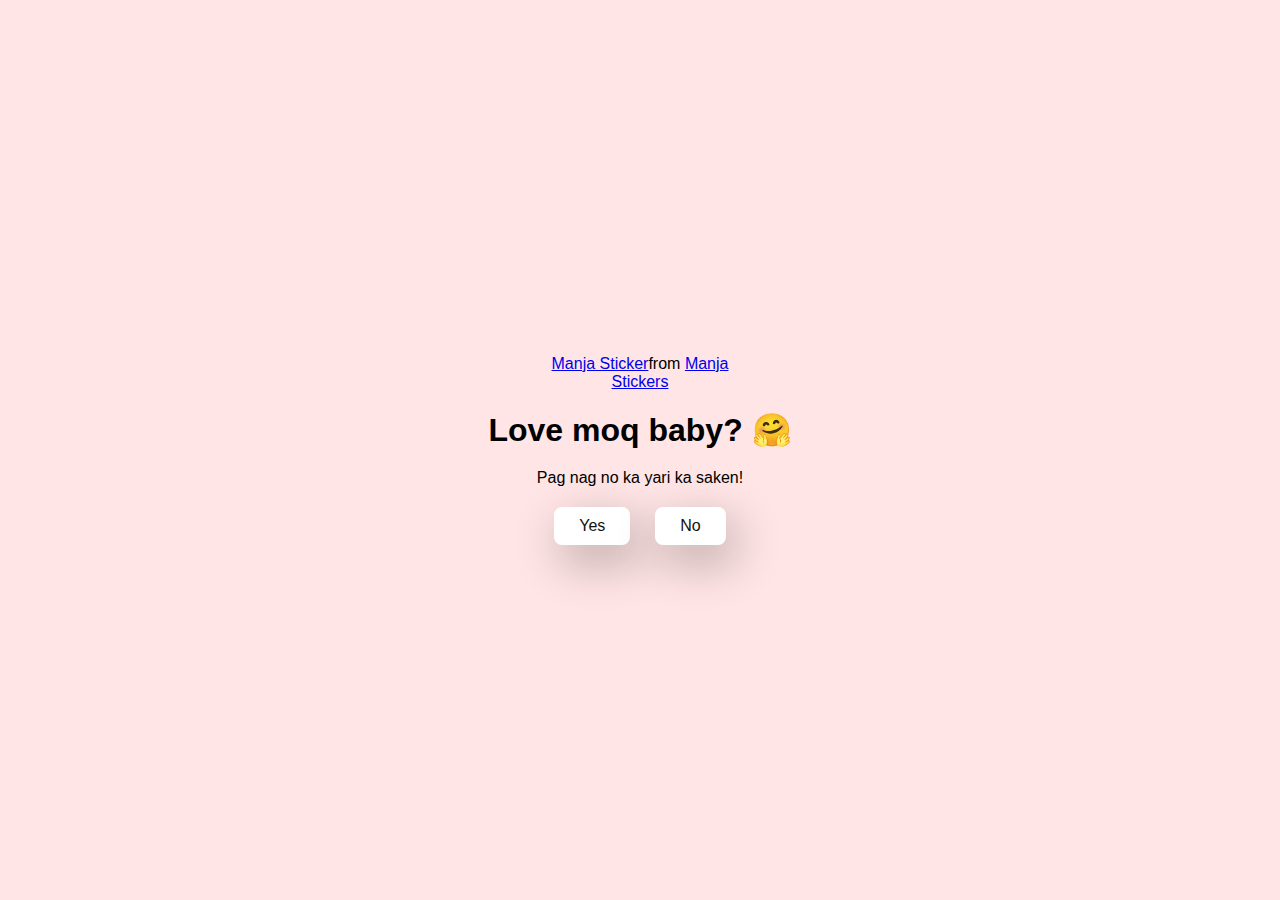
<file: index.html>
<!DOCTYPE html>
<html lang="en">
  <head>
    <meta charset="UTF-8" />
    <meta name="viewport" content="width=device-width, initial-scale=1.0" />
    <title>Ask Her Out</title>

    <link rel="stylesheet" href="./style.css" />
  </head>
  <body>
    <div class="container">
      <div
        class="tenor-gif-embed"
        data-postid="22885016"
        data-share-method="host"
        data-aspect-ratio="1.04918"
        data-width="100%"
      >
        <a href="https://tenor.com/view/manja-gif-22885016">Manja Sticker</a
        >from
        <a href="https://tenor.com/search/manja-stickers">Manja Stickers</a>
      </div>
      <script
        type="text/javascript"
        async
        src="https://tenor.com/embed.js"
      ></script>
      <h1>Love moq baby? 🤗</h1>
      <p>Pag nag no ka yari ka saken!</p>

      <div class="btn">
        <a href="yes.html">Yes</a>
        <a href="no1.html">No</a>
      </div>
    </div>
  </body>
</html>
</file>
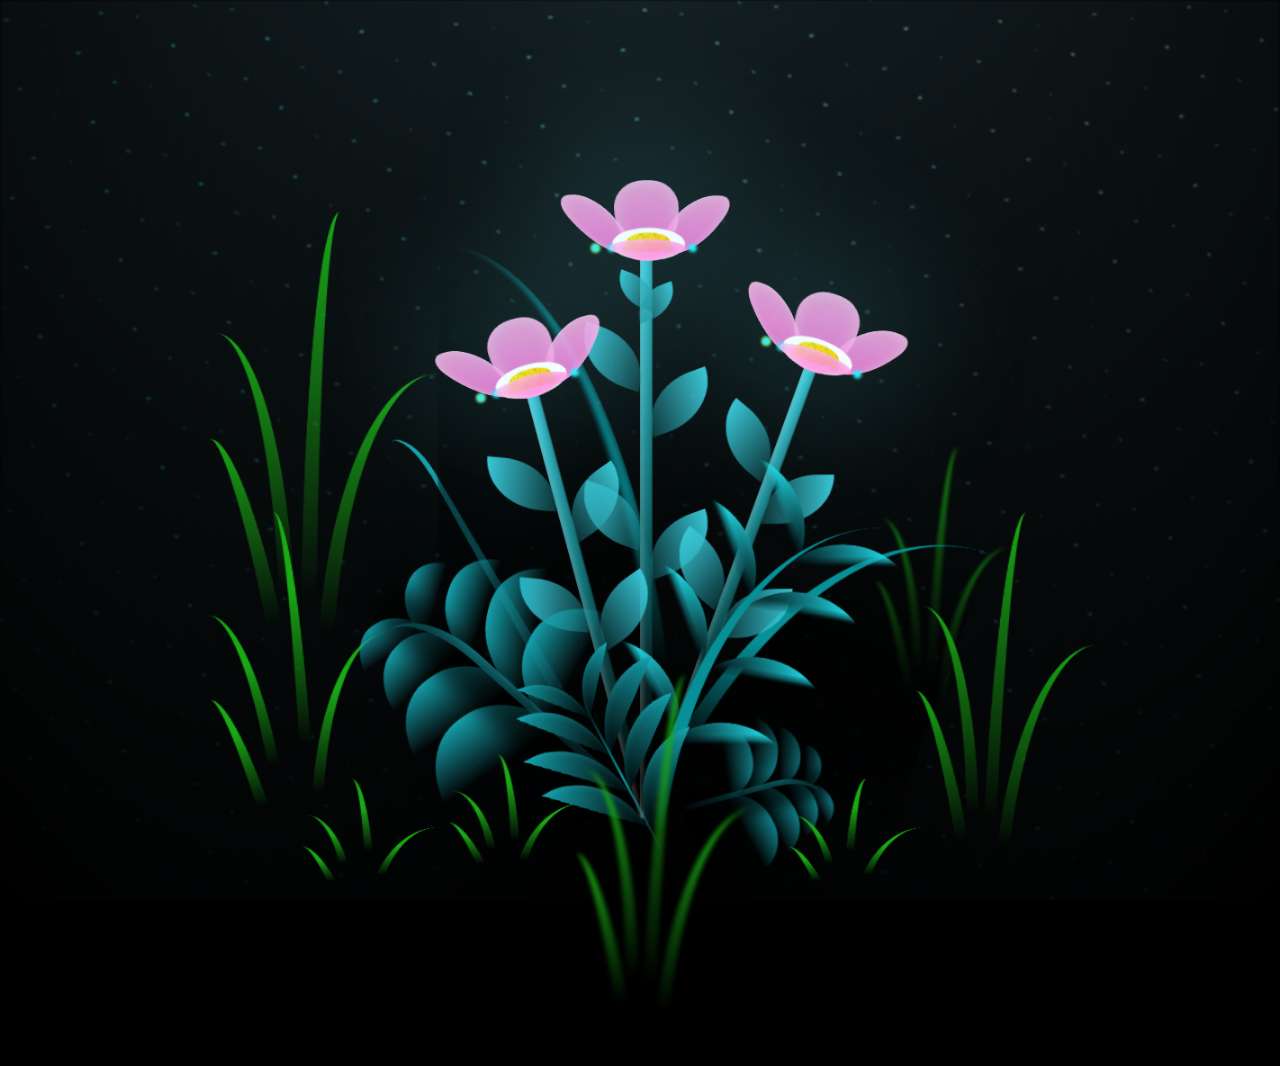
<file: Flowers.html>
<!DOCTYPE html>
<html lang="en">
<head>
    <meta charset="UTF-8">
    <meta http-equiv="X-UA-Compatible" content="IE=edge">
    <meta name="viewport" content="width=device-width, initial-scale=1.0">
    <link rel="stylesheet" href="style2.css">
    <title>Flowers Flowers</title>
</head>
<body class="not-loaded">
  <div class="night"></div>
  <div class="flowers">
    <div class="flower flower--1">
      <div class="flower__leafs flower__leafs--1">
        <div class="flower__leaf flower__leaf--1"></div>
        <div class="flower__leaf flower__leaf--2"></div>
        <div class="flower__leaf flower__leaf--3"></div>
        <div class="flower__leaf flower__leaf--4"></div>
        <div class="flower__white-circle"></div>

        <div class="flower__light flower__light--1"></div>
        <div class="flower__light flower__light--2"></div>
        <div class="flower__light flower__light--3"></div>
        <div class="flower__light flower__light--4"></div>
        <div class="flower__light flower__light--5"></div>
        <div class="flower__light flower__light--6"></div>
        <div class="flower__light flower__light--7"></div>
        <div class="flower__light flower__light--8"></div>

      </div>
      <div class="flower__line">
        <div class="flower__line__leaf flower__line__leaf--1"></div>
        <div class="flower__line__leaf flower__line__leaf--2"></div>
        <div class="flower__line__leaf flower__line__leaf--3"></div>
        <div class="flower__line__leaf flower__line__leaf--4"></div>
        <div class="flower__line__leaf flower__line__leaf--5"></div>
        <div class="flower__line__leaf flower__line__leaf--6"></div>
      </div>
    </div>

    <div class="flower flower--2">
      <div class="flower__leafs flower__leafs--2">
        <div class="flower__leaf flower__leaf--1"></div>
        <div class="flower__leaf flower__leaf--2"></div>
        <div class="flower__leaf flower__leaf--3"></div>
        <div class="flower__leaf flower__leaf--4"></div>
        <div class="flower__white-circle"></div>

        <div class="flower__light flower__light--1"></div>
        <div class="flower__light flower__light--2"></div>
        <div class="flower__light flower__light--3"></div>
        <div class="flower__light flower__light--4"></div>
        <div class="flower__light flower__light--5"></div>
        <div class="flower__light flower__light--6"></div>
        <div class="flower__light flower__light--7"></div>
        <div class="flower__light flower__light--8"></div>

      </div>
      <div class="flower__line">
        <div class="flower__line__leaf flower__line__leaf--1"></div>
        <div class="flower__line__leaf flower__line__leaf--2"></div>
        <div class="flower__line__leaf flower__line__leaf--3"></div>
        <div class="flower__line__leaf flower__line__leaf--4"></div>
      </div>
    </div>

    <div class="flower flower--3">
      <div class="flower__leafs flower__leafs--3">
        <div class="flower__leaf flower__leaf--1"></div>
        <div class="flower__leaf flower__leaf--2"></div>
        <div class="flower__leaf flower__leaf--3"></div>
        <div class="flower__leaf flower__leaf--4"></div>
        <div class="flower__white-circle"></div>

        <div class="flower__light flower__light--1"></div>
        <div class="flower__light flower__light--2"></div>
        <div class="flower__light flower__light--3"></div>
        <div class="flower__light flower__light--4"></div>
        <div class="flower__light flower__light--5"></div>
        <div class="flower__light flower__light--6"></div>
        <div class="flower__light flower__light--7"></div>
        <div class="flower__light flower__light--8"></div>

      </div>
      <div class="flower__line">
        <div class="flower__line__leaf flower__line__leaf--1"></div>
        <div class="flower__line__leaf flower__line__leaf--2"></div>
        <div class="flower__line__leaf flower__line__leaf--3"></div>
        <div class="flower__line__leaf flower__line__leaf--4"></div>
      </div>
    </div>

    <div class="grow-ans" style="--d:1.2s">
      <div class="flower__g-long">
        <div class="flower__g-long__top"></div>
        <div class="flower__g-long__bottom"></div>
      </div>
    </div>

    <div class="growing-grass">
      <div class="flower__grass flower__grass--1">
        <div class="flower__grass--top"></div>
        <div class="flower__grass--bottom"></div>
        <div class="flower__grass__leaf flower__grass__leaf--1"></div>
        <div class="flower__grass__leaf flower__grass__leaf--2"></div>
        <div class="flower__grass__leaf flower__grass__leaf--3"></div>
        <div class="flower__grass__leaf flower__grass__leaf--4"></div>
        <div class="flower__grass__leaf flower__grass__leaf--5"></div>
        <div class="flower__grass__leaf flower__grass__leaf--6"></div>
        <div class="flower__grass__leaf flower__grass__leaf--7"></div>
        <div class="flower__grass__leaf flower__grass__leaf--8"></div>
        <div class="flower__grass__overlay"></div>
      </div>
    </div>

    <div class="growing-grass">
      <div class="flower__grass flower__grass--2">
        <div class="flower__grass--top"></div>
        <div class="flower__grass--bottom"></div>
        <div class="flower__grass__leaf flower__grass__leaf--1"></div>
        <div class="flower__grass__leaf flower__grass__leaf--2"></div>
        <div class="flower__grass__leaf flower__grass__leaf--3"></div>
        <div class="flower__grass__leaf flower__grass__leaf--4"></div>
        <div class="flower__grass__leaf flower__grass__leaf--5"></div>
        <div class="flower__grass__leaf flower__grass__leaf--6"></div>
        <div class="flower__grass__leaf flower__grass__leaf--7"></div>
        <div class="flower__grass__leaf flower__grass__leaf--8"></div>
        <div class="flower__grass__overlay"></div>
      </div>
    </div>

    <div class="grow-ans" style="--d:2.4s">
      <div class="flower__g-right flower__g-right--1">
        <div class="leaf"></div>
      </div>
    </div>

    <div class="grow-ans" style="--d:2.8s">
      <div class="flower__g-right flower__g-right--2">
        <div class="leaf"></div>
      </div>
    </div>

    <div class="grow-ans" style="--d:2.8s">
      <div class="flower__g-front">
        <div class="flower__g-front__leaf-wrapper flower__g-front__leaf-wrapper--1">
          <div class="flower__g-front__leaf"></div>
        </div>
        <div class="flower__g-front__leaf-wrapper flower__g-front__leaf-wrapper--2">
          <div class="flower__g-front__leaf"></div>
        </div>
        <div class="flower__g-front__leaf-wrapper flower__g-front__leaf-wrapper--3">
          <div class="flower__g-front__leaf"></div>
        </div>
        <div class="flower__g-front__leaf-wrapper flower__g-front__leaf-wrapper--4">
          <div class="flower__g-front__leaf"></div>
        </div>
        <div class="flower__g-front__leaf-wrapper flower__g-front__leaf-wrapper--5">
          <div class="flower__g-front__leaf"></div>
        </div>
        <div class="flower__g-front__leaf-wrapper flower__g-front__leaf-wrapper--6">
          <div class="flower__g-front__leaf"></div>
        </div>
        <div class="flower__g-front__leaf-wrapper flower__g-front__leaf-wrapper--7">
          <div class="flower__g-front__leaf"></div>
        </div>
        <div class="flower__g-front__leaf-wrapper flower__g-front__leaf-wrapper--8">
          <div class="flower__g-front__leaf"></div>
        </div>
        <div class="flower__g-front__line"></div>
      </div>
    </div>

    <div class="grow-ans" style="--d:3.2s">
      <div class="flower__g-fr">
        <div class="leaf"></div>
        <div class="flower__g-fr__leaf flower__g-fr__leaf--1"></div>
        <div class="flower__g-fr__leaf flower__g-fr__leaf--2"></div>
        <div class="flower__g-fr__leaf flower__g-fr__leaf--3"></div>
        <div class="flower__g-fr__leaf flower__g-fr__leaf--4"></div>
        <div class="flower__g-fr__leaf flower__g-fr__leaf--5"></div>
        <div class="flower__g-fr__leaf flower__g-fr__leaf--6"></div>
        <div class="flower__g-fr__leaf flower__g-fr__leaf--7"></div>
        <div class="flower__g-fr__leaf flower__g-fr__leaf--8"></div>
      </div>
    </div>

    <div class="long-g long-g--0">
      <div class="grow-ans" style="--d:3s">
        <div class="leaf leaf--0"></div>
      </div>
      <div class="grow-ans" style="--d:2.2s">
        <div class="leaf leaf--1"></div>
      </div>
      <div class="grow-ans" style="--d:3.4s">
        <div class="leaf leaf--2"></div>
      </div>
      <div class="grow-ans" style="--d:3.6s">
        <div class="leaf leaf--3"></div>
      </div>
    </div>

    <div class="long-g long-g--1">
      <div class="grow-ans" style="--d:3.6s">
        <div class="leaf leaf--0"></div>
      </div>
      <div class="grow-ans" style="--d:3.8s">
        <div class="leaf leaf--1"></div>
      </div>
      <div class="grow-ans" style="--d:4s">
        <div class="leaf leaf--2"></div>
      </div>
      <div class="grow-ans" style="--d:4.2s">
        <div class="leaf leaf--3"></div>
      </div>
    </div>

    <div class="long-g long-g--2">
      <div class="grow-ans" style="--d:4s">
        <div class="leaf leaf--0"></div>
      </div>
      <div class="grow-ans" style="--d:4.2s">
        <div class="leaf leaf--1"></div>
      </div>
      <div class="grow-ans" style="--d:4.4s">
        <div class="leaf leaf--2"></div>
      </div>
      <div class="grow-ans" style="--d:4.6s">
        <div class="leaf leaf--3"></div>
      </div>
    </div>

    <div class="long-g long-g--3">
      <div class="grow-ans" style="--d:4s">
        <div class="leaf leaf--0"></div>
      </div>
      <div class="grow-ans" style="--d:4.2s">
        <div class="leaf leaf--1"></div>
      </div>
      <div class="grow-ans" style="--d:3s">
        <div class="leaf leaf--2"></div>
      </div>
      <div class="grow-ans" style="--d:3.6s">
        <div class="leaf leaf--3"></div>
      </div>
    </div>

    <div class="long-g long-g--4">
      <div class="grow-ans" style="--d:4s">
        <div class="leaf leaf--0"></div>
      </div>
      <div class="grow-ans" style="--d:4.2s">
        <div class="leaf leaf--1"></div>
      </div>
      <div class="grow-ans" style="--d:3s">
        <div class="leaf leaf--2"></div>
      </div>
      <div class="grow-ans" style="--d:3.6s">
        <div class="leaf leaf--3"></div>
      </div>
    </div>

    <div class="long-g long-g--5">
      <div class="grow-ans" style="--d:4s">
        <div class="leaf leaf--0"></div>
      </div>
      <div class="grow-ans" style="--d:4.2s">
        <div class="leaf leaf--1"></div>
      </div>
      <div class="grow-ans" style="--d:3s">
        <div class="leaf leaf--2"></div>
      </div>
      <div class="grow-ans" style="--d:3.6s">
        <div class="leaf leaf--3"></div>
      </div>
    </div>

    <div class="long-g long-g--6">
      <div class="grow-ans" style="--d:4.2s">
        <div class="leaf leaf--0"></div>
      </div>
      <div class="grow-ans" style="--d:4.4s">
        <div class="leaf leaf--1"></div>
      </div>
      <div class="grow-ans" style="--d:4.6s">
        <div class="leaf leaf--2"></div>
      </div>
      <div class="grow-ans" style="--d:4.8s">
        <div class="leaf leaf--3"></div>
      </div>
    </div>

    <div class="long-g long-g--7">
      <div class="grow-ans" style="--d:3s">
        <div class="leaf leaf--0"></div>
      </div>
      <div class="grow-ans" style="--d:3.2s">
        <div class="leaf leaf--1"></div>
      </div>
      <div class="grow-ans" style="--d:3.5s">
        <div class="leaf leaf--2"></div>
      </div>
      <div class="grow-ans" style="--d:3.6s">
        <div class="leaf leaf--3"></div>
      </div>
    </div>
  </div>
</body>
</html>
<script src="main.js"></script>
</file>
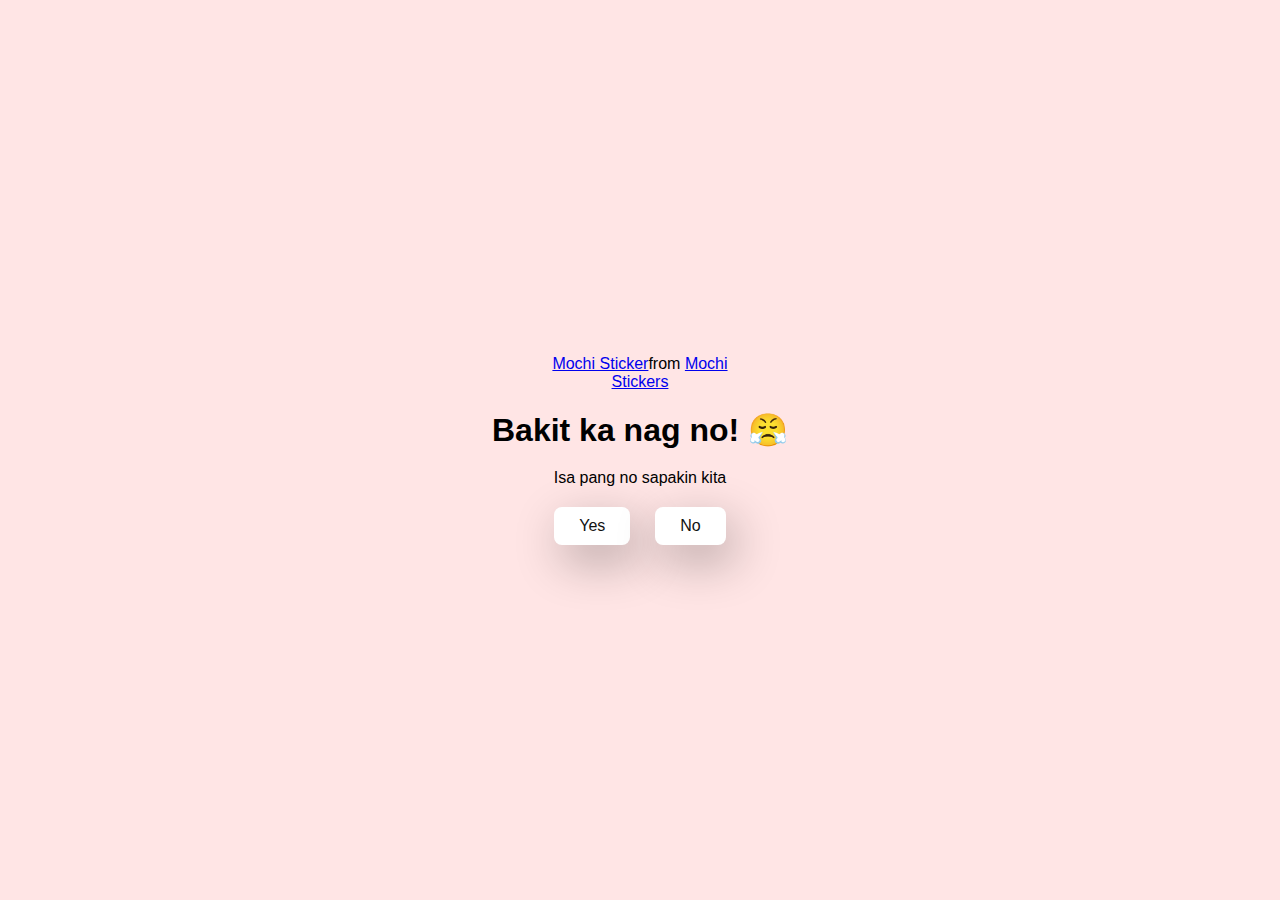
<file: no1.html>
<!DOCTYPE html>
<html lang="en">
  <head>
    <meta charset="UTF-8" />
    <meta name="viewport" content="width=device-width, initial-scale=1.0" />
    <title>Ask Her Out</title>

    <link rel="stylesheet" href="./style.css" />
  </head>
  <body>
    <div class="container">
      <div
        class="tenor-gif-embed"
        data-postid="22050818"
        data-share-method="host"
        data-aspect-ratio="1"
        data-width="100%"
      >
        <a href="https://tenor.com/view/mochi-gif-22050818">Mochi Sticker</a
        >from
        <a href="https://tenor.com/search/mochi-stickers">Mochi Stickers</a>
      </div>
      <script
        type="text/javascript"
        async
        src="https://tenor.com/embed.js"
      ></script>
      <h1>Bakit ka nag no! 😤</h1>
      <p>Isa pang no sapakin kita</p>

      <div class="btn">
        <a href="yes.html">Yes</a>
        <a href="no2.html">No</a>
      </div>
    </div>
  </body>
</html>
</file>
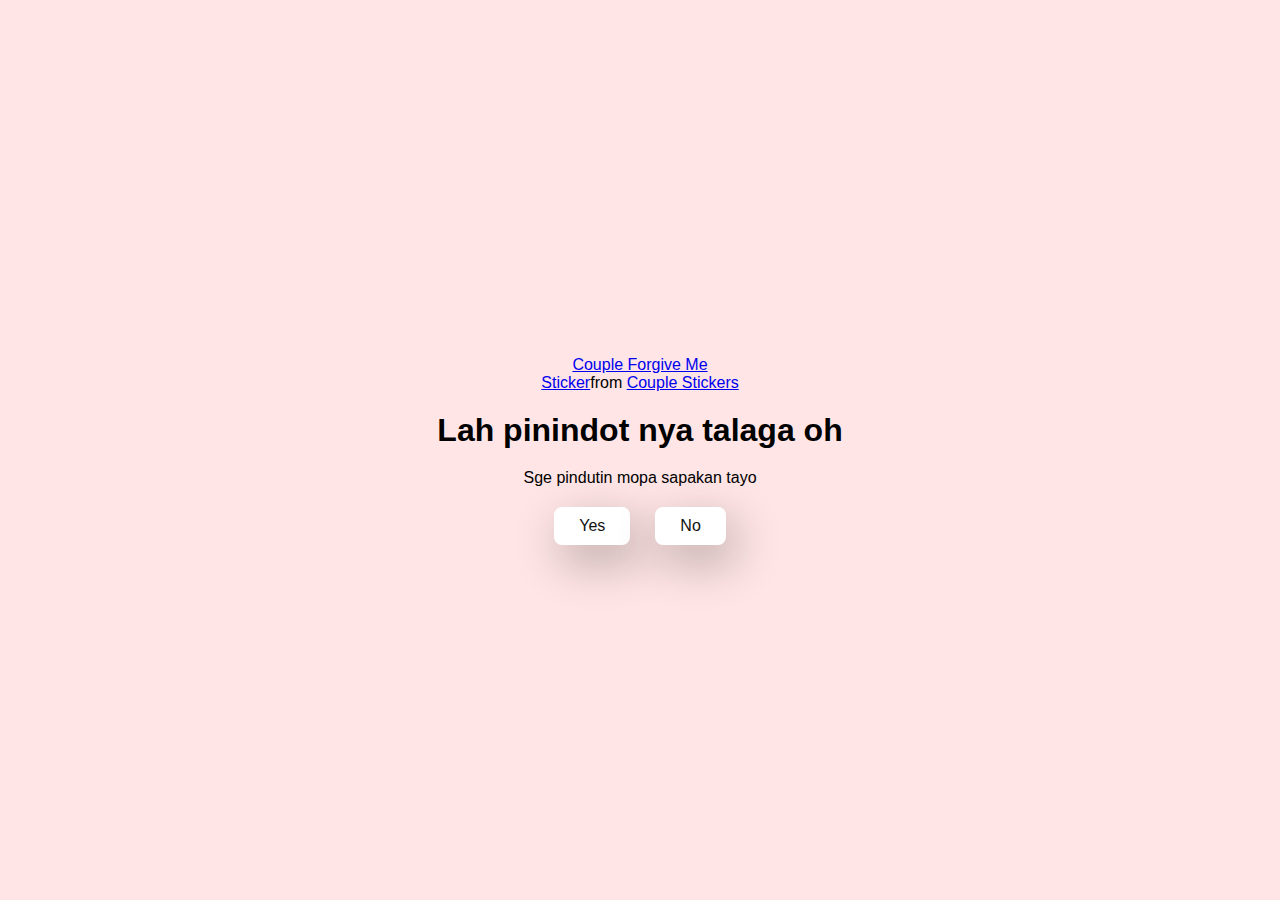
<file: no2.html>
<!DOCTYPE html>
<html lang="en">
  <head>
    <meta charset="UTF-8" />
    <meta name="viewport" content="width=device-width, initial-scale=1.0" />
    <title>Ask Her Out</title>

    <link rel="stylesheet" href="./style.css" />
  </head>
  <body>
    <div class="container">
      <div
        class="tenor-gif-embed"
        data-postid="15195810"
        data-share-method="host"
        data-aspect-ratio="1"
        data-width="100%"
      >
        <a
          href="https://tenor.com/view/couple-forgive-me-asking-for-forgiveness-begging-crying-gif-15195810"
          >Couple Forgive Me Sticker</a
        >from
        <a href="https://tenor.com/search/couple-stickers">Couple Stickers</a>
      </div>
      <script
        type="text/javascript"
        async
        src="https://tenor.com/embed.js"
      ></script>

      <h1>Lah pinindot nya talaga oh</h1>
      <p>Sge pindutin mopa sapakan tayo</p>

      <div class="btn">
        <a href="yes.html">Yes</a>
        <a href="no3.html">No</a>
      </div>
    </div>
  </body>
</html>
</file>
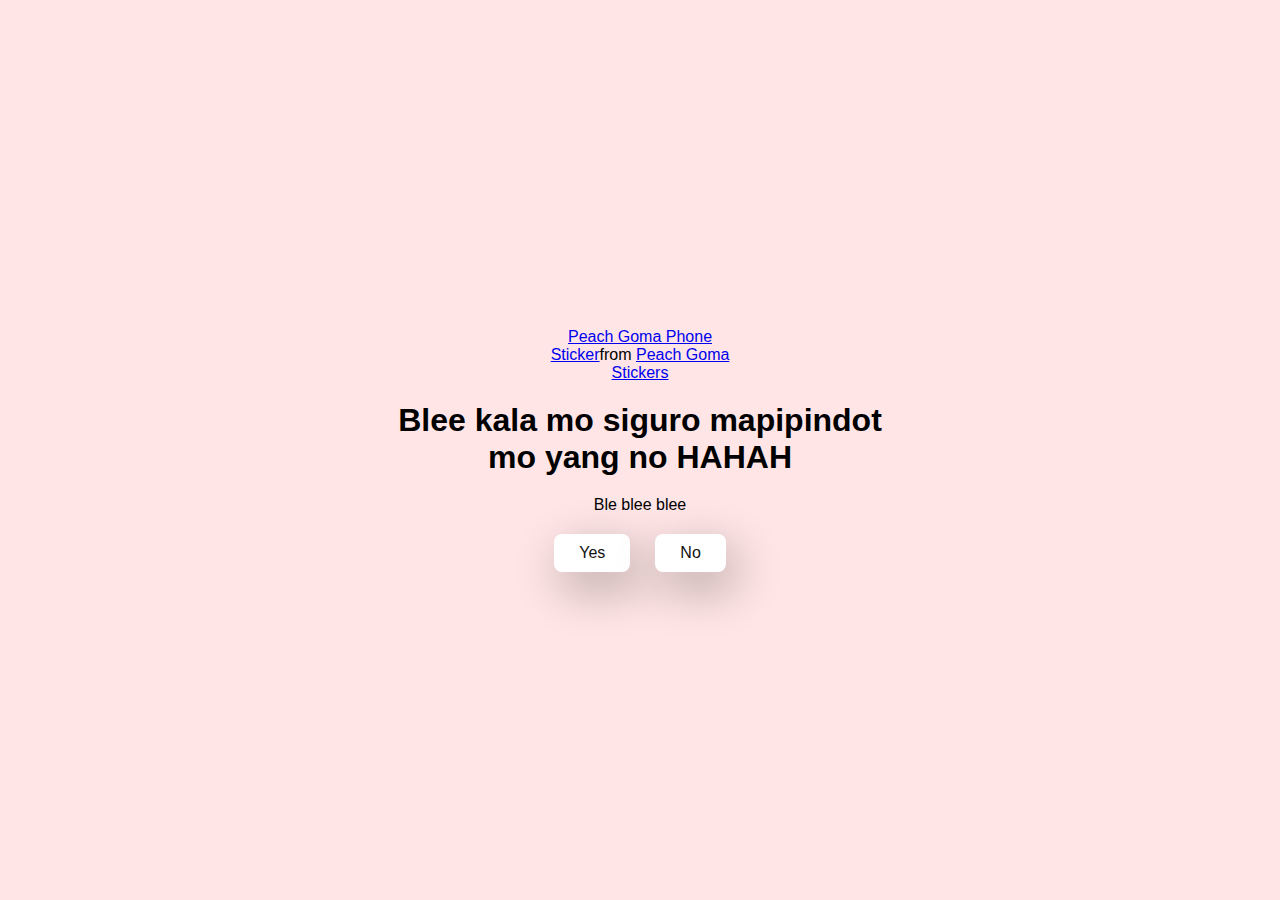
<file: no3.html>
<!DOCTYPE html>
<html lang="en">
  <head>
    <meta charset="UTF-8" />
    <meta name="viewport" content="width=device-width, initial-scale=1.0" />
    <title>Ask Her Out</title>

    <link rel="stylesheet" href="./style.css" />
  </head>
  <body>
    <div class="container">
      <div
        class="tenor-gif-embed"
        data-postid="15974530976611222074"
        data-share-method="host"
        data-aspect-ratio="1.26923"
        data-width="100%"
      >
        <a
          href="https://tenor.com/view/peach-goma-phone-gif-15974530976611222074"
          >Peach Goma Phone Sticker</a
        >from
        <a href="https://tenor.com/search/peach+goma-stickers"
          >Peach Goma Stickers</a
        >
      </div>
      <script
        type="text/javascript"
        async
        src="https://tenor.com/embed.js"
      ></script>

      <h1>Blee kala mo siguro mapipindot mo yang no HAHAH </h1>
      <p>Ble blee blee</p>

      <div class="btn">
        <a href="yes.html">Yes</a>
        <a href="#" id="move-random">No</a>
      </div>
    </div>

    <script src="./script.js"></script>
  </body>
</html>
</file>
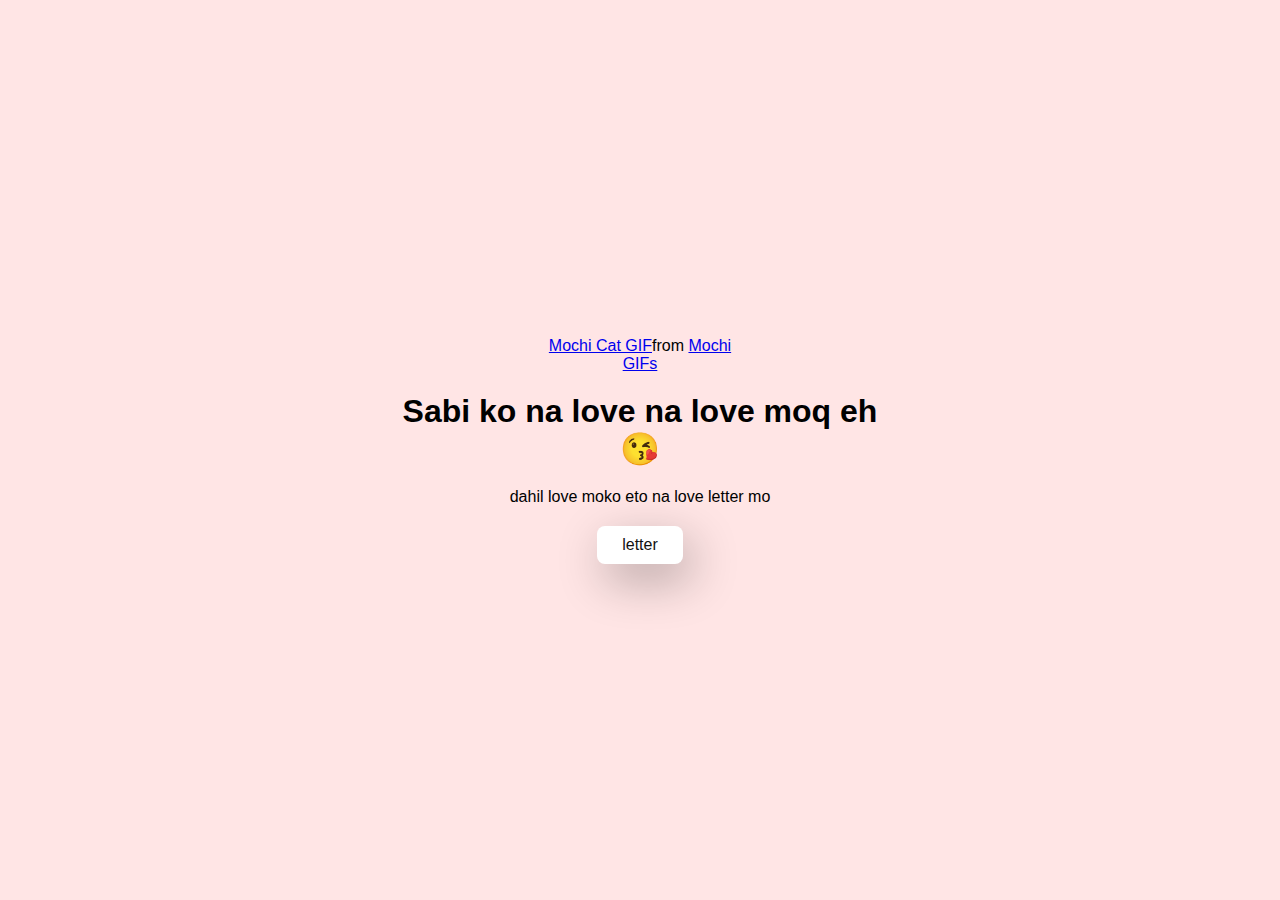
<file: yes.html>
<!DOCTYPE html>
<html lang="en">
  <head>
    <meta charset="UTF-8" />
    <meta name="viewport" content="width=device-width, initial-scale=1.0" />
    <title>Ask Her Out</title>

    <link rel="stylesheet" href="./style.css" />
  </head>
  <body>
    <div class="container">
      <div
        class="tenor-gif-embed"
        data-postid="253027946666209433"
        data-share-method="host"
        data-aspect-ratio="1.37853"
        data-width="100%"
      >
        <a
          href="https://tenor.com/view/mochi-cat-mochi-and-goma-goma-and-peach-mochi-mochi-peach-cat-gif-gif-253027946666209433"
          >Mochi Cat GIF</a
        >from <a href="https://tenor.com/search/mochi-gifs">Mochi GIFs</a>
      </div>
      <script
        type="text/javascript"
        async
        src="https://tenor.com/embed.js"
      ></script>
      <h1>Sabi ko na love na love moq eh 😘</h1>
      <p>dahil love moko eto na love letter mo</p>
      
      <div class="btn">
        <a href="letter.html">letter</a>
      </div>
    </div>
    
  </body>
</html>
</file>
<file: style.css>
* {
  margin: 0;
  padding: 0;
  box-sizing: border-box;
  font-family: sans-serif;
}

body {
  width: 100%;
  min-height: 100vh;
  display: flex;
  justify-content: center;
  align-items: center;
  background-color: #ffe5e5;
}

.container {
  display: flex;
  flex-direction: column;
  text-align: center;
  align-items: center;
  gap: 20px;
  max-width: 500px;
  margin: 20px;
}

.container .tenor-gif-embed {
  max-width: 200px;
}

.container .btn {
  display: flex;
  gap: 25px;
}

.btn a {
  text-decoration: none;
  color: #111;
  background: #fff;
  padding: 10px 25px;
  border-radius: 8px;
  box-shadow: 0.5rem 1rem 3rem hsl(0, 0%, 0%, 0.3);
}



.letter-container {
  display: flex;
  flex-direction: column;
  text-align: center;
  align-items: center;
  gap: 20px;
  max-width: 500px;
  margin: 20px;
}

div .letter {
  margin-top: 2rem;
  font-weight: bold;
}
</file>
<file: style2.css>
*,
*::after,
*::before {
  padding: 0;
  margin: 0;
  box-sizing: border-box;
}

:root {
  --dark-color: #000;
}

body {
  display: flex;
  align-items: flex-end;
  justify-content: center;
  min-height: 100vh;
  background-color: var(--dark-color);
  overflow: hidden;
  perspective: 1000px;
}

.night {
  position: fixed;
  left: 50%;
  top: 0;
  transform: translateX(-50%);
  width: 100%;
  height: 100%;
  filter: blur(0.1vmin);
  background-image: radial-gradient(ellipse at top, transparent 0%, var(--dark-color)), radial-gradient(ellipse at bottom, var(--dark-color), rgba(145, 233, 255, 0.2)), repeating-linear-gradient(220deg, rgb(0, 0, 0) 0px, rgb(0, 0, 0) 19px, transparent 19px, transparent 22px), repeating-linear-gradient(189deg, rgb(0, 0, 0) 0px, rgb(0, 0, 0) 19px, transparent 19px, transparent 22px), repeating-linear-gradient(148deg, rgb(0, 0, 0) 0px, rgb(0, 0, 0) 19px, transparent 19px, transparent 22px), linear-gradient(90deg, rgb(0, 255, 250), rgb(240, 240, 240));
}

.flowers {
  position: relative;
  transform: scale(0.9);
}

.flower {
  position: absolute;
  bottom: 10vmin;
  transform-origin: bottom center;
  z-index: 10;
  --fl-speed: 0.8s;
}
.flower--1 {
  animation: moving-flower-1 4s linear infinite;
}
.flower--1 .flower__line {
  height: 70vmin;
  animation-delay: 0.3s;
}
.flower--1 .flower__line__leaf--1 {
  animation: blooming-leaf-right var(--fl-speed) 1.6s backwards;
}
.flower--1 .flower__line__leaf--2 {
  animation: blooming-leaf-right var(--fl-speed) 1.4s backwards;
}
.flower--1 .flower__line__leaf--3 {
  animation: blooming-leaf-left var(--fl-speed) 1.2s backwards;
}
.flower--1 .flower__line__leaf--4 {
  animation: blooming-leaf-left var(--fl-speed) 1s backwards;
}
.flower--1 .flower__line__leaf--5 {
  animation: blooming-leaf-right var(--fl-speed) 1.8s backwards;
}
.flower--1 .flower__line__leaf--6 {
  animation: blooming-leaf-left var(--fl-speed) 2s backwards;
}
.flower--2 {
  left: 50%;
  transform: rotate(20deg);
  animation: moving-flower-2 4s linear infinite;
}
.flower--2 .flower__line {
  height: 60vmin;
  animation-delay: 0.6s;
}
.flower--2 .flower__line__leaf--1 {
  animation: blooming-leaf-right var(--fl-speed) 1.9s backwards;
}
.flower--2 .flower__line__leaf--2 {
  animation: blooming-leaf-right var(--fl-speed) 1.7s backwards;
}
.flower--2 .flower__line__leaf--3 {
  animation: blooming-leaf-left var(--fl-speed) 1.5s backwards;
}
.flower--2 .flower__line__leaf--4 {
  animation: blooming-leaf-left var(--fl-speed) 1.3s backwards;
}
.flower--3 {
  left: 50%;
  transform: rotate(-15deg);
  animation: moving-flower-3 4s linear infinite;
}
.flower--3 .flower__line {
  animation-delay: 0.9s;
}
.flower--3 .flower__line__leaf--1 {
  animation: blooming-leaf-right var(--fl-speed) 2.5s backwards;
}
.flower--3 .flower__line__leaf--2 {
  animation: blooming-leaf-right var(--fl-speed) 2.3s backwards;
}
.flower--3 .flower__line__leaf--3 {
  animation: blooming-leaf-left var(--fl-speed) 2.1s backwards;
}
.flower--3 .flower__line__leaf--4 {
  animation: blooming-leaf-left var(--fl-speed) 1.9s backwards;
}
.flower__leafs {
  position: relative;
  animation: blooming-flower 2s backwards;
}
.flower__leafs--1 {
  animation-delay: 1.1s;
}
.flower__leafs--2 {
  animation-delay: 1.4s;
}
.flower__leafs--3 {
  animation-delay: 1.7s;
}
.flower__leafs::after {
  content: "";
  position: absolute;
  left: 0;
  top: 0;
  transform: translate(-50%, -100%);
  width: 8vmin;
  height: 8vmin;
  background-color: #6bf0ff;
  filter: blur(10vmin);
}
.flower__leaf {
  position: absolute;
  bottom: 0;
  left: 50%;
  width: 8vmin;
  height: 11vmin;
  border-radius: 51% 49% 47% 53%/44% 45% 55% 69%;
  background-color: #a7ffee;
  background-image: linear-gradient(to top, #ff78dd, #faace6);
  transform-origin: bottom center;
  opacity: 0.9;
  box-shadow: inset 0 0 2vmin rgba(255, 255, 255, 0.5);
}
.flower__leaf--1 {
  transform: translate(-10%, 1%) rotateY(40deg) rotateX(-50deg);
}
.flower__leaf--2 {
  transform: translate(-50%, -4%) rotateX(40deg);
}
.flower__leaf--3 {
  transform: translate(-90%, 0%) rotateY(45deg) rotateX(50deg);
}
.flower__leaf--4 {
  width: 8vmin;
  height: 8vmin;
  transform-origin: bottom left;
  border-radius: 4vmin 10vmin 4vmin 4vmin;
  transform: translate(0%, 18%) rotateX(70deg) rotate(-43deg);
  background-image: linear-gradient(to top, #ff78dd, #faace6);
  z-index: 1;
  opacity: 0.8;
}
.flower__white-circle {
  position: absolute;
  left: -3.5vmin;
  top: -3vmin;
  width: 9vmin;
  height: 4vmin;
  border-radius: 50%;
  background-color: #fff;
}
.flower__white-circle::after {
  content: "";
  position: absolute;
  left: 50%;
  top: 45%;
  transform: translate(-50%, -50%);
  width: 60%;
  height: 60%;
  border-radius: inherit;
  background-image: repeating-linear-gradient(135deg, rgba(0, 0, 0, 0.03) 0px, rgba(0, 0, 0, 0.03) 1px, transparent 1px, transparent 12px), repeating-linear-gradient(45deg, rgba(0, 0, 0, 0.03) 0px, rgba(0, 0, 0, 0.03) 1px, transparent 1px, transparent 12px), repeating-linear-gradient(67.5deg, rgba(0, 0, 0, 0.03) 0px, rgba(0, 0, 0, 0.03) 1px, transparent 1px, transparent 12px), repeating-linear-gradient(135deg, rgba(0, 0, 0, 0.03) 0px, rgba(0, 0, 0, 0.03) 1px, transparent 1px, transparent 12px), repeating-linear-gradient(45deg, rgba(0, 0, 0, 0.03) 0px, rgba(0, 0, 0, 0.03) 1px, transparent 1px, transparent 12px), repeating-linear-gradient(112.5deg, rgba(0, 0, 0, 0.03) 0px, rgba(0, 0, 0, 0.03) 1px, transparent 1px, transparent 12px), repeating-linear-gradient(112.5deg, rgba(0, 0, 0, 0.03) 0px, rgba(0, 0, 0, 0.03) 1px, transparent 1px, transparent 12px), repeating-linear-gradient(45deg, rgba(0, 0, 0, 0.03) 0px, rgba(0, 0, 0, 0.03) 1px, transparent 1px, transparent 12px), repeating-linear-gradient(22.5deg, rgba(0, 0, 0, 0.03) 0px, rgba(0, 0, 0, 0.03) 1px, transparent 1px, transparent 12px), repeating-linear-gradient(45deg, rgba(0, 0, 0, 0.03) 0px, rgba(0, 0, 0, 0.03) 1px, transparent 1px, transparent 12px), repeating-linear-gradient(22.5deg, rgba(0, 0, 0, 0.03) 0px, rgba(0, 0, 0, 0.03) 1px, transparent 1px, transparent 12px), repeating-linear-gradient(135deg, rgba(0, 0, 0, 0.03) 0px, rgba(0, 0, 0, 0.03) 1px, transparent 1px, transparent 12px), repeating-linear-gradient(157.5deg, rgba(0, 0, 0, 0.03) 0px, rgba(0, 0, 0, 0.03) 1px, transparent 1px, transparent 12px), repeating-linear-gradient(67.5deg, rgba(0, 0, 0, 0.03) 0px, rgba(0, 0, 0, 0.03) 1px, transparent 1px, transparent 12px), repeating-linear-gradient(67.5deg, rgba(0, 0, 0, 0.03) 0px, rgba(0, 0, 0, 0.03) 1px, transparent 1px, transparent 12px), linear-gradient(90deg, rgb(255, 235, 18), rgb(255, 206, 0));
}
.flower__line {
  height: 55vmin;
  width: 1.5vmin;
  background-image: linear-gradient(to left, rgba(0, 0, 0, 0.2), transparent, rgba(255, 255, 255, 0.2)), linear-gradient(to top, transparent 10%, #14757a, #39c6d6);
  box-shadow: inset 0 0 2px rgba(0, 0, 0, 0.5);
  animation: grow-flower-tree 4s backwards;
}
.flower__line__leaf {
  --w: 7vmin;
  --h: calc(var(--w) + 2vmin);
  position: absolute;
  top: 20%;
  left: 90%;
  width: var(--w);
  height: var(--h);
  border-top-right-radius: var(--h);
  border-bottom-left-radius: var(--h);
  background-image: linear-gradient(to top, rgba(20, 117, 122, 0.4), #39c6d6);
}
.flower__line__leaf--1 {
  transform: rotate(70deg) rotateY(30deg);
}
.flower__line__leaf--2 {
  top: 45%;
  transform: rotate(70deg) rotateY(30deg);
}
.flower__line__leaf--3, .flower__line__leaf--4, .flower__line__leaf--6 {
  border-top-right-radius: 0;
  border-bottom-left-radius: 0;
  border-top-left-radius: var(--h);
  border-bottom-right-radius: var(--h);
  left: -460%;
  top: 12%;
  transform: rotate(-70deg) rotateY(30deg);
}
.flower__line__leaf--4 {
  top: 40%;
}
.flower__line__leaf--5 {
  top: 0;
  transform-origin: left;
  transform: rotate(70deg) rotateY(30deg) scale(0.6);
}
.flower__line__leaf--6 {
  top: -2%;
  left: -450%;
  transform-origin: right;
  transform: rotate(-70deg) rotateY(30deg) scale(0.6);
}
.flower__light {
  position: absolute;
  bottom: 0vmin;
  width: 1vmin;
  height: 1vmin;
  background-color: rgb(255, 251, 0);
  border-radius: 50%;
  filter: blur(0.2vmin);
  animation: light-ans 4s linear infinite backwards;
}
.flower__light:nth-child(odd) {
  background-color: #23f0ff;
}
.flower__light--1 {
  left: -2vmin;
  animation-delay: 1s;
}
.flower__light--2 {
  left: 3vmin;
  animation-delay: 0.5s;
}
.flower__light--3 {
  left: -6vmin;
  animation-delay: 0.3s;
}
.flower__light--4 {
  left: 6vmin;
  animation-delay: 0.9s;
}
.flower__light--5 {
  left: -1vmin;
  animation-delay: 1.5s;
}
.flower__light--6 {
  left: -4vmin;
  animation-delay: 3s;
}
.flower__light--7 {
  left: 3vmin;
  animation-delay: 2s;
}
.flower__light--8 {
  left: -6vmin;
  animation-delay: 3.5s;
}
.flower__grass {
  --c: #159faa;
  --line-w: 1.5vmin;
  position: absolute;
  bottom: 12vmin;
  left: -7vmin;
  display: flex;
  flex-direction: column;
  align-items: flex-end;
  z-index: 20;
  transform-origin: bottom center;
  transform: rotate(-48deg) rotateY(40deg);
}
.flower__grass--1 {
  animation: moving-grass 2s linear infinite;
}
.flower__grass--2 {
  left: 2vmin;
  bottom: 10vmin;
  transform: scale(0.5) rotate(75deg) rotateX(10deg) rotateY(-200deg);
  opacity: 0.8;
  z-index: 0;
  animation: moving-grass--2 1.5s linear infinite;
}
.flower__grass--top {
  width: 7vmin;
  height: 10vmin;
  border-top-right-radius: 100%;
  border-right: var(--line-w) solid var(--c);
  transform-origin: bottom center;
  transform: rotate(-2deg);
}
.flower__grass--bottom {
  margin-top: -2px;
  width: var(--line-w);
  height: 25vmin;
  background-image: linear-gradient(to top, transparent, var(--c));
}
.flower__grass__leaf {
  --size: 10vmin;
  position: absolute;
  width: calc(var(--size) * 2.1);
  height: var(--size);
  border-top-left-radius: var(--size);
  border-top-right-radius: var(--size);
  background-image: linear-gradient(to top, transparent, transparent 30%, var(--c));
  z-index: 100;
}
.flower__grass__leaf--1 {
  top: -6%;
  left: 30%;
  --size: 6vmin;
  transform: rotate(-20deg);
  animation: growing-grass-ans--1 2s 2.6s backwards;
}
@keyframes growing-grass-ans--1 {
  0% {
    transform-origin: bottom left;
    transform: rotate(-20deg) scale(0);
  }
}
.flower__grass__leaf--2 {
  top: -5%;
  left: -110%;
  --size: 6vmin;
  transform: rotate(10deg);
  animation: growing-grass-ans--2 2s 2.4s linear backwards;
}
@keyframes growing-grass-ans--2 {
  0% {
    transform-origin: bottom right;
    transform: rotate(10deg) scale(0);
  }
}
.flower__grass__leaf--3 {
  top: 5%;
  left: 60%;
  --size: 8vmin;
  transform: rotate(-18deg) rotateX(-20deg);
  animation: growing-grass-ans--3 2s 2.2s linear backwards;
}
@keyframes growing-grass-ans--3 {
  0% {
    transform-origin: bottom left;
    transform: rotate(-18deg) rotateX(-20deg) scale(0);
  }
}
.flower__grass__leaf--4 {
  top: 6%;
  left: -135%;
  --size: 8vmin;
  transform: rotate(2deg);
  animation: growing-grass-ans--4 2s 2s linear backwards;
}
@keyframes growing-grass-ans--4 {
  0% {
    transform-origin: bottom right;
    transform: rotate(2deg) scale(0);
  }
}
.flower__grass__leaf--5 {
  top: 20%;
  left: 60%;
  --size: 10vmin;
  transform: rotate(-24deg) rotateX(-20deg);
  animation: growing-grass-ans--5 2s 1.8s linear backwards;
}
@keyframes growing-grass-ans--5 {
  0% {
    transform-origin: bottom left;
    transform: rotate(-24deg) rotateX(-20deg) scale(0);
  }
}
.flower__grass__leaf--6 {
  top: 22%;
  left: -180%;
  --size: 10vmin;
  transform: rotate(10deg);
  animation: growing-grass-ans--6 2s 1.6s linear backwards;
}
@keyframes growing-grass-ans--6 {
  0% {
    transform-origin: bottom right;
    transform: rotate(10deg) scale(0);
  }
}
.flower__grass__leaf--7 {
  top: 39%;
  left: 70%;
  --size: 10vmin;
  transform: rotate(-10deg);
  animation: growing-grass-ans--7 2s 1.4s linear backwards;
}
@keyframes growing-grass-ans--7 {
  0% {
    transform-origin: bottom left;
    transform: rotate(-10deg) scale(0);
  }
}
.flower__grass__leaf--8 {
  top: 40%;
  left: -215%;
  --size: 11vmin;
  transform: rotate(10deg);
  animation: growing-grass-ans--8 2s 1.2s linear backwards;
}
@keyframes growing-grass-ans--8 {
  0% {
    transform-origin: bottom right;
    transform: rotate(10deg) scale(0);
  }
}
.flower__grass__overlay {
  position: absolute;
  top: -10%;
  right: 0%;
  width: 100%;
  height: 100%;
  background-color: rgba(0, 0, 0, 0.6);
  filter: blur(1.5vmin);
  z-index: 100;
}
.flower__g-long {
  --w: 2vmin;
  --h: 6vmin;
  --c: #159faa;
  position: absolute;
  bottom: 10vmin;
  left: -3vmin;
  transform-origin: bottom center;
  transform: rotate(-30deg) rotateY(-20deg);
  display: flex;
  flex-direction: column;
  align-items: flex-end;
  animation: flower-g-long-ans 3s linear infinite;
}
@keyframes flower-g-long-ans {
  0%, 100% {
    transform: rotate(-30deg) rotateY(-20deg);
  }
  50% {
    transform: rotate(-32deg) rotateY(-20deg);
  }
}
.flower__g-long__top {
  top: calc(var(--h) * -1);
  width: calc(var(--w) + 1vmin);
  height: var(--h);
  border-top-right-radius: 100%;
  border-right: 0.7vmin solid var(--c);
  transform: translate(-0.7vmin, 1vmin);
}
.flower__g-long__bottom {
  width: var(--w);
  height: 50vmin;
  transform-origin: bottom center;
  background-image: linear-gradient(to top, transparent 30%, var(--c));
  box-shadow: inset 0 0 2px rgba(0, 0, 0, 0.5);
  -webkit-clip-path: polygon(35% 0, 65% 1%, 100% 100%, 0% 100%);
          clip-path: polygon(35% 0, 65% 1%, 100% 100%, 0% 100%);
}
.flower__g-right {
  position: absolute;
  bottom: 6vmin;
  left: -2vmin;
  transform-origin: bottom left;
  transform: rotate(20deg);
}
.flower__g-right .leaf {
  width: 30vmin;
  height: 50vmin;
  border-top-left-radius: 100%;
  border-left: 2vmin solid #079097;
  background-image: linear-gradient(to bottom, transparent, var(--dark-color) 60%);
  -webkit-mask-image: linear-gradient(to top, transparent 30%, #079097 60%);
}
.flower__g-right--1 {
  animation: flower-g-right-ans 2.5s linear infinite;
}
.flower__g-right--2 {
  left: 5vmin;
  transform: rotateY(-180deg);
  animation: flower-g-right-ans--2 3s linear infinite;
}
.flower__g-right--2 .leaf {
  height: 75vmin;
  filter: blur(0.3vmin);
  opacity: 0.8;
}
@keyframes flower-g-right-ans {
  0%, 100% {
    transform: rotate(20deg);
  }
  50% {
    transform: rotate(24deg) rotateX(-20deg);
  }
}
@keyframes flower-g-right-ans--2 {
  0%, 100% {
    transform: rotateY(-180deg) rotate(0deg) rotateX(-20deg);
  }
  50% {
    transform: rotateY(-180deg) rotate(6deg) rotateX(-20deg);
  }
}
.flower__g-front {
  position: absolute;
  bottom: 6vmin;
  left: 2.5vmin;
  z-index: 100;
  transform-origin: bottom center;
  transform: rotate(-28deg) rotateY(30deg) scale(1.04);
  animation: flower__g-front-ans 2s linear infinite;
}
@keyframes flower__g-front-ans {
  0%, 100% {
    transform: rotate(-28deg) rotateY(30deg) scale(1.04);
  }
  50% {
    transform: rotate(-35deg) rotateY(40deg) scale(1.04);
  }
}
.flower__g-front__line {
  width: 0.3vmin;
  height: 20vmin;
  background-image: linear-gradient(to top, transparent, #079097, transparent 100%);
  position: relative;
}
.flower__g-front__leaf-wrapper {
  position: absolute;
  top: 0;
  left: 0;
  transform-origin: bottom left;
  transform: rotate(10deg);
}
.flower__g-front__leaf-wrapper:nth-child(even) {
  left: 0vmin;
  transform: rotateY(-180deg) rotate(5deg);
  animation: flower__g-front__leaf-left-ans 1s ease-in backwards;
}
.flower__g-front__leaf-wrapper:nth-child(odd) {
  animation: flower__g-front__leaf-ans 1s ease-in backwards;
}
.flower__g-front__leaf-wrapper--1 {
  top: -8vmin;
  transform: scale(0.7);
  animation: flower__g-front__leaf-ans 1s 5.5s ease-in backwards !important;
}
.flower__g-front__leaf-wrapper--2 {
  top: -8vmin;
  transform: rotateY(-180deg) scale(0.7) !important;
  animation: flower__g-front__leaf-left-ans-2 1s 4.6s ease-in backwards !important;
}
.flower__g-front__leaf-wrapper--3 {
  top: -3vmin;
  animation: flower__g-front__leaf-ans 1s 4.6s ease-in backwards;
}
.flower__g-front__leaf-wrapper--4 {
  top: -3vmin;
  transform: rotateY(-180deg) scale(0.9) !important;
  animation: flower__g-front__leaf-left-ans-2 1s 4.6s ease-in backwards !important;
}
@keyframes flower__g-front__leaf-left-ans-2 {
  0% {
    transform: rotateY(-180deg) scale(0);
  }
}
.flower__g-front__leaf-wrapper--5, .flower__g-front__leaf-wrapper--6 {
  top: 2vmin;
}
.flower__g-front__leaf-wrapper--7, .flower__g-front__leaf-wrapper--8 {
  top: 6.5vmin;
}
.flower__g-front__leaf-wrapper--2 {
  animation-delay: 5.2s !important;
}
.flower__g-front__leaf-wrapper--3 {
  animation-delay: 4.9s !important;
}
.flower__g-front__leaf-wrapper--5 {
  animation-delay: 4.3s !important;
}
.flower__g-front__leaf-wrapper--6 {
  animation-delay: 4.1s !important;
}
.flower__g-front__leaf-wrapper--7 {
  animation-delay: 3.8s !important;
}
.flower__g-front__leaf-wrapper--8 {
  animation-delay: 3.5s !important;
}
@keyframes flower__g-front__leaf-ans {
  0% {
    transform: rotate(10deg) scale(0);
  }
}
@keyframes flower__g-front__leaf-left-ans {
  0% {
    transform: rotateY(-180deg) rotate(5deg) scale(0);
  }
}
.flower__g-front__leaf {
  width: 10vmin;
  height: 10vmin;
  border-radius: 100% 0% 0% 100%/100% 100% 0% 0%;
  box-shadow: inset 0 2px 1vmin hsla(184, 97%, 58%, 0.2);
  background-image: linear-gradient(to bottom left, transparent, var(--dark-color)), linear-gradient(to bottom right, #159faa 50%, transparent 50%, transparent);
  -webkit-mask-image: linear-gradient(to bottom right, #159faa 50%, transparent 50%, transparent);
  mask-image: linear-gradient(to bottom right, #159faa 50%, transparent 50%, transparent);
}
.flower__g-fr {
  position: absolute;
  bottom: -4vmin;
  left: vmin;
  transform-origin: bottom left;
  z-index: 10;
  animation: flower__g-fr-ans 2s linear infinite;
}
@keyframes flower__g-fr-ans {
  0%, 100% {
    transform: rotate(2deg);
  }
  50% {
    transform: rotate(4deg);
  }
}
.flower__g-fr .leaf {
  width: 30vmin;
  height: 50vmin;
  border-top-left-radius: 100%;
  border-left: 2vmin solid #079097;
  -webkit-mask-image: linear-gradient(to top, transparent 25%, #079097 50%);
  position: relative;
  z-index: 1;
}
.flower__g-fr__leaf {
  position: absolute;
  top: 0;
  left: 0;
  width: 10vmin;
  height: 10vmin;
  border-radius: 100% 0% 0% 100%/100% 100% 0% 0%;
  box-shadow: inset 0 2px 1vmin hsla(184, 97%, 58%, 0.2);
  background-image: linear-gradient(to bottom left, transparent, var(--dark-color) 98%), linear-gradient(to bottom right, #23f0ff 45%, transparent 50%, transparent);
  -webkit-mask-image: linear-gradient(135deg, #159faa 40%, transparent 50%, transparent);
}
.flower__g-fr__leaf--1 {
  left: 20vmin;
  transform: rotate(45deg);
  animation: flower__g-fr-leaft-ans-1 0.5s 5.2s linear backwards;
}
@keyframes flower__g-fr-leaft-ans-1 {
  0% {
    transform-origin: left;
    transform: rotate(45deg) scale(0);
  }
}
.flower__g-fr__leaf--2 {
  left: 12vmin;
  top: -7vmin;
  transform: rotate(25deg) rotateY(-180deg);
  animation: flower__g-fr-leaft-ans-6 0.5s 5s linear backwards;
}
.flower__g-fr__leaf--3 {
  left: 15vmin;
  top: 6vmin;
  transform: rotate(55deg);
  animation: flower__g-fr-leaft-ans-5 0.5s 4.8s linear backwards;
}
.flower__g-fr__leaf--4 {
  left: 6vmin;
  top: -2vmin;
  transform: rotate(25deg) rotateY(-180deg);
  animation: flower__g-fr-leaft-ans-6 0.5s 4.6s linear backwards;
}
.flower__g-fr__leaf--5 {
  left: 10vmin;
  top: 14vmin;
  transform: rotate(55deg);
  animation: flower__g-fr-leaft-ans-5 0.5s 4.4s linear backwards;
}
@keyframes flower__g-fr-leaft-ans-5 {
  0% {
    transform-origin: left;
    transform: rotate(55deg) scale(0);
  }
}
.flower__g-fr__leaf--6 {
  left: 0vmin;
  top: 6vmin;
  transform: rotate(25deg) rotateY(-180deg);
  animation: flower__g-fr-leaft-ans-6 0.5s 4.2s linear backwards;
}
@keyframes flower__g-fr-leaft-ans-6 {
  0% {
    transform-origin: right;
    transform: rotate(25deg) rotateY(-180deg) scale(0);
  }
}
.flower__g-fr__leaf--7 {
  left: 5vmin;
  top: 22vmin;
  transform: rotate(45deg);
  animation: flower__g-fr-leaft-ans-7 0.5s 4s linear backwards;
}
@keyframes flower__g-fr-leaft-ans-7 {
  0% {
    transform-origin: left;
    transform: rotate(45deg) scale(0);
  }
}
.flower__g-fr__leaf--8 {
  left: -4vmin;
  top: 15vmin;
  transform: rotate(15deg) rotateY(-180deg);
  animation: flower__g-fr-leaft-ans-8 0.5s 3.8s linear backwards;
}
@keyframes flower__g-fr-leaft-ans-8 {
  0% {
    transform-origin: right;
    transform: rotate(15deg) rotateY(-180deg) scale(0);
  }
}

.long-g {
  position: absolute;
  bottom: 25vmin;
  left: -42vmin;
  transform-origin: bottom left;
}
.long-g--1 {
  bottom: 0vmin;
  transform: scale(0.8) rotate(-5deg);
}
.long-g--1 .leaf {
  -webkit-mask-image: linear-gradient(to top, transparent 40%, #079097 80%) !important;
}
.long-g--1 .leaf--1 {
  --w: 5vmin;
  --h: 60vmin;
  left: -2vmin;
  transform: rotate(3deg) rotateY(-180deg);
}
.long-g--2, .long-g--3 {
  bottom: -3vmin;
  left: -35vmin;
  transform-origin: center;
  transform: scale(0.6) rotateX(60deg);
}
.long-g--2 .leaf, .long-g--3 .leaf {
  -webkit-mask-image: linear-gradient(to top, transparent 50%, #079097 80%) !important;
}
.long-g--2 .leaf--1, .long-g--3 .leaf--1 {
  left: -1vmin;
  transform: rotateY(-180deg);
}
.long-g--3 {
  left: -17vmin;
  bottom: 0vmin;
}
.long-g--3 .leaf {
  -webkit-mask-image: linear-gradient(to top, transparent 40%, #079097 80%) !important;
}
.long-g--4 {
  left: 25vmin;
  bottom: -3vmin;
  transform-origin: center;
  transform: scale(0.6) rotateX(60deg);
}
.long-g--4 .leaf {
  -webkit-mask-image: linear-gradient(to top, transparent 50%, #079097 80%) !important;
}
.long-g--5 {
  left: 42vmin;
  bottom: 0vmin;
  transform: scale(0.8) rotate(2deg);
}
.long-g--6 {
  left: 0vmin;
  bottom: -20vmin;
  z-index: 100;
  filter: blur(0.3vmin);
  transform: scale(0.8) rotate(2deg);
}
.long-g--7 {
  left: 35vmin;
  bottom: 20vmin;
  z-index: -1;
  filter: blur(0.3vmin);
  transform: scale(0.6) rotate(2deg);
  opacity: 0.7;
}
.long-g .leaf {
  --w: 15vmin;
  --h: 40vmin;
  --c: #1aaa15;
  position: absolute;
  bottom: 0;
  width: var(--w);
  height: var(--h);
  border-top-left-radius: 100%;
  border-left: 2vmin solid var(--c);
  -webkit-mask-image: linear-gradient(to top, transparent 20%, var(--dark-color));
  transform-origin: bottom center;
}
.long-g .leaf--0 {
  left: 2vmin;
  animation: leaf-ans-1 4s linear infinite;
}
.long-g .leaf--1 {
  --w: 5vmin;
  --h: 60vmin;
  animation: leaf-ans-1 4s linear infinite;
}
.long-g .leaf--2 {
  --w: 10vmin;
  --h: 40vmin;
  left: -0.5vmin;
  bottom: 5vmin;
  transform-origin: bottom left;
  transform: rotateY(-180deg);
  animation: leaf-ans-2 3s linear infinite;
}
.long-g .leaf--3 {
  --w: 5vmin;
  --h: 30vmin;
  left: -1vmin;
  bottom: 3.2vmin;
  transform-origin: bottom left;
  transform: rotate(-10deg) rotateY(-180deg);
  animation: leaf-ans-3 3s linear infinite;
}

@keyframes leaf-ans-1 {
  0%, 100% {
    transform: rotate(-5deg) scale(1);
  }
  50% {
    transform: rotate(5deg) scale(1.1);
  }
}
@keyframes leaf-ans-2 {
  0%, 100% {
    transform: rotateY(-180deg) rotate(5deg);
  }
  50% {
    transform: rotateY(-180deg) rotate(0deg) scale(1.1);
  }
}
@keyframes leaf-ans-3 {
  0%, 100% {
    transform: rotate(-10deg) rotateY(-180deg);
  }
  50% {
    transform: rotate(-20deg) rotateY(-180deg);
  }
}
.grow-ans {
  animation: grow-ans 2s var(--d) backwards;
}

@keyframes grow-ans {
  0% {
    transform: scale(0);
    opacity: 0;
  }
}
@keyframes light-ans {
  0% {
    opacity: 0;
    transform: translateY(0vmin);
  }
  25% {
    opacity: 1;
    transform: translateY(-5vmin) translateX(-2vmin);
  }
  50% {
    opacity: 1;
    transform: translateY(-15vmin) translateX(2vmin);
    filter: blur(0.2vmin);
  }
  75% {
    transform: translateY(-20vmin) translateX(-2vmin);
    filter: blur(0.2vmin);
  }
  100% {
    transform: translateY(-30vmin);
    opacity: 0;
    filter: blur(1vmin);
  }
}
@keyframes moving-flower-1 {
  0%, 100% {
    transform: rotate(2deg);
  }
  50% {
    transform: rotate(-2deg);
  }
}
@keyframes moving-flower-2 {
  0%, 100% {
    transform: rotate(18deg);
  }
  50% {
    transform: rotate(14deg);
  }
}
@keyframes moving-flower-3 {
  0%, 100% {
    transform: rotate(-18deg);
  }
  50% {
    transform: rotate(-20deg) rotateY(-10deg);
  }
}
@keyframes blooming-leaf-right {
  0% {
    transform-origin: left;
    transform: rotate(70deg) rotateY(30deg) scale(0);
  }
}
@keyframes blooming-leaf-left {
  0% {
    transform-origin: right;
    transform: rotate(-70deg) rotateY(30deg) scale(0);
  }
}
@keyframes grow-flower-tree {
  0% {
    height: 0;
    border-radius: 1vmin;
  }
}
@keyframes blooming-flower {
  0% {
    transform: scale(0);
  }
}
@keyframes moving-grass {
  0%, 100% {
    transform: rotate(-48deg) rotateY(40deg);
  }
  50% {
    transform: rotate(-50deg) rotateY(40deg);
  }
}
@keyframes moving-grass--2 {
  0%, 100% {
    transform: scale(0.5) rotate(75deg) rotateX(10deg) rotateY(-200deg);
  }
  50% {
    transform: scale(0.5) rotate(79deg) rotateX(10deg) rotateY(-200deg);
  }
}
.growing-grass {
  animation: growing-grass-ans 1s 2s backwards;
}

@keyframes growing-grass-ans {
  0% {
    transform: scale(0);
  }
}
.not-loaded * {
  animation-play-state: paused !important;
}/*# sourceMappingURL=style.css.map */
</file>
